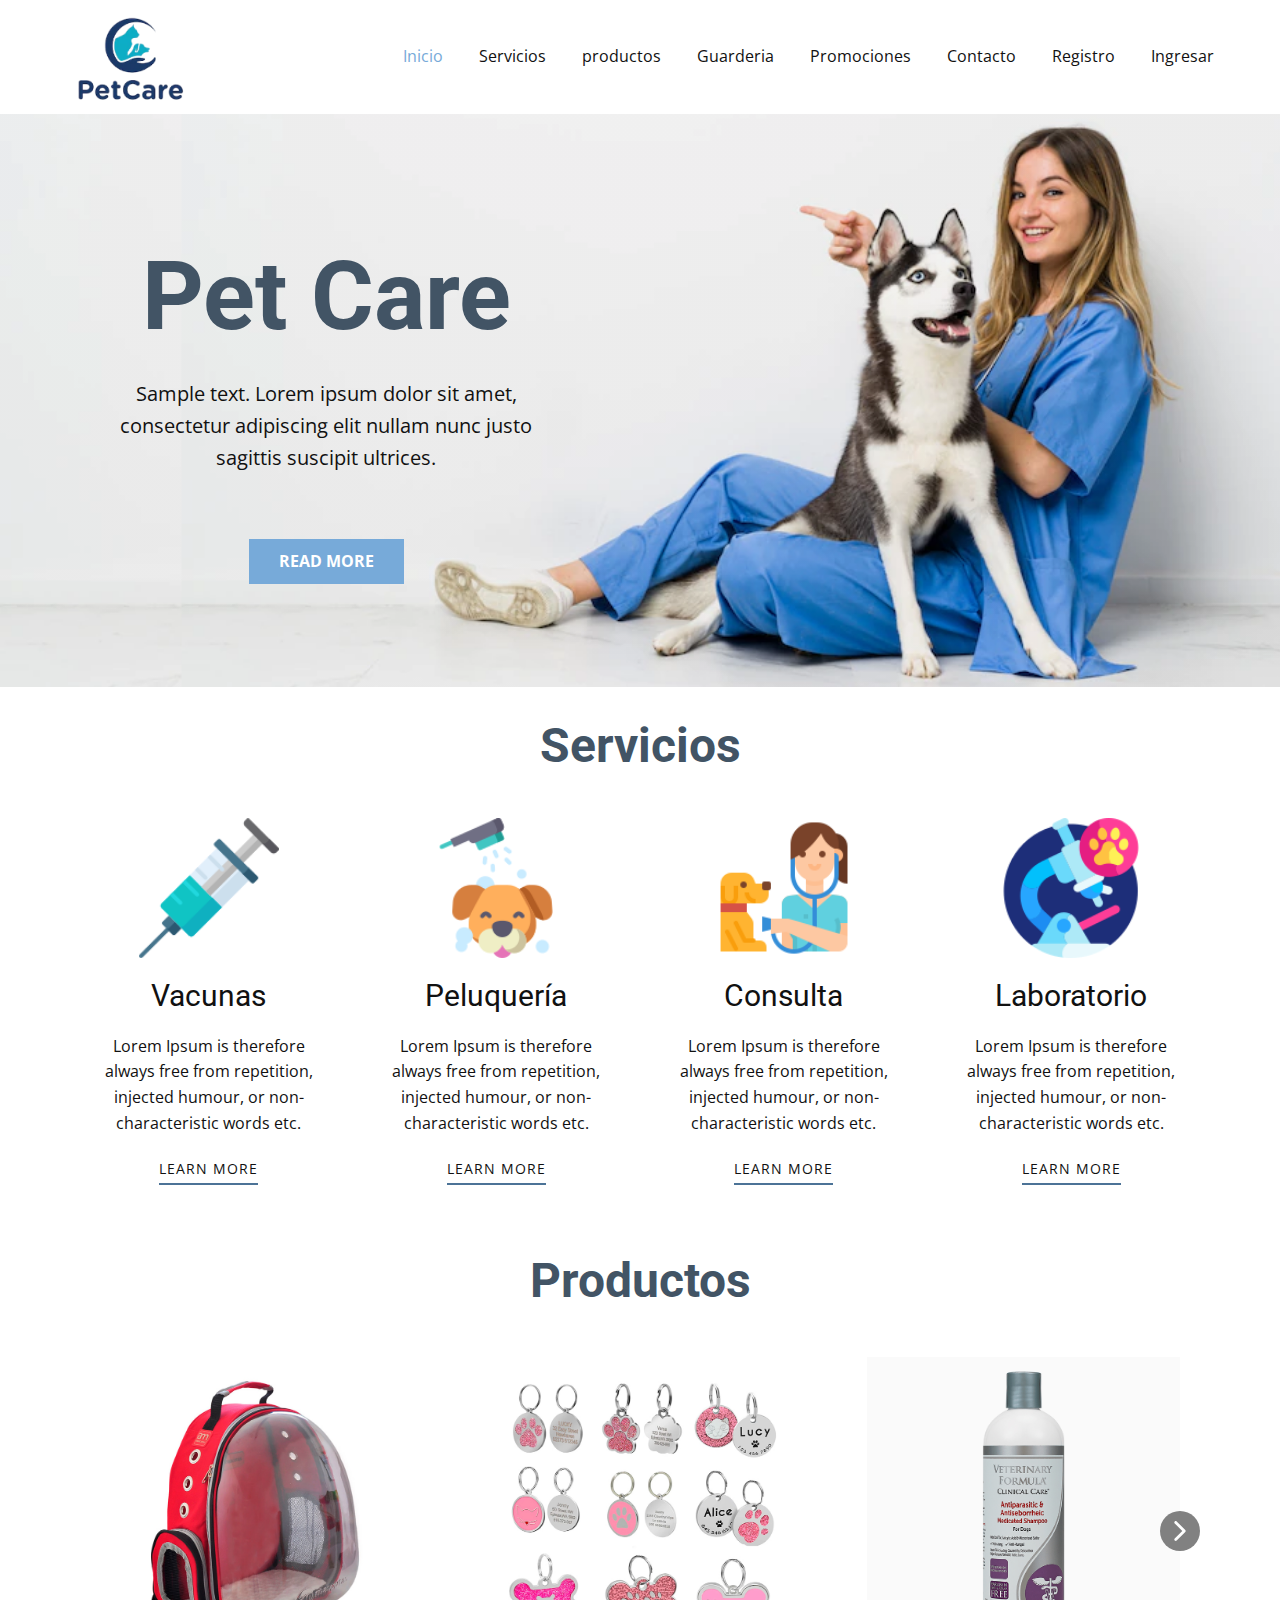
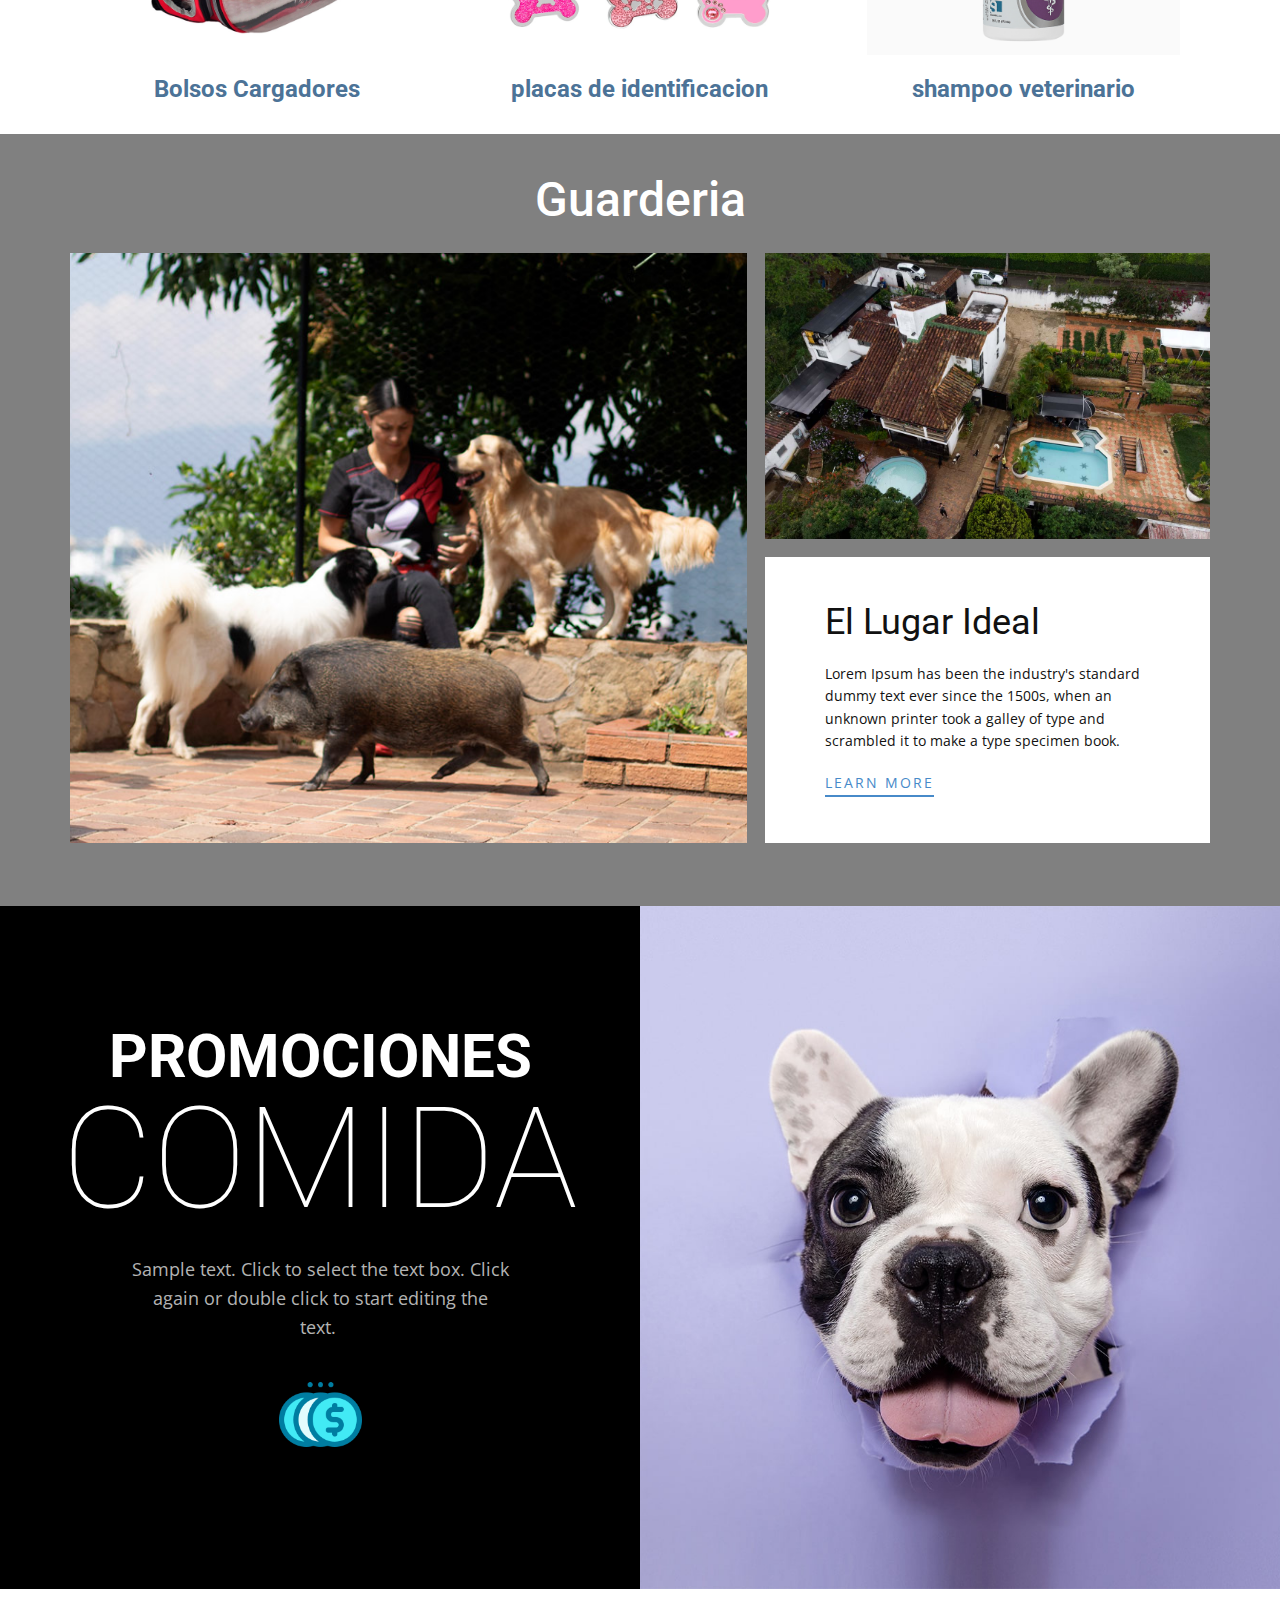
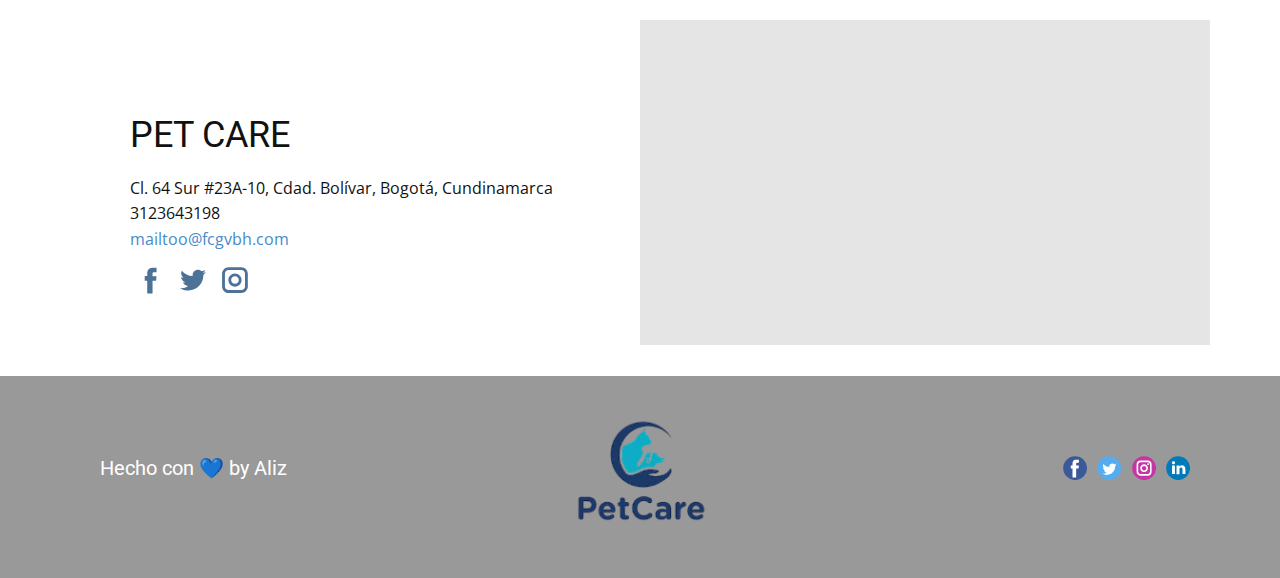
<file: index.html>
<!DOCTYPE html>
<html style="font-size: 16px;" lang="es"><head>
    <meta name="viewport" content="width=device-width, initial-scale=1.0">
    <meta charset="utf-8">
    <meta name="keywords" content="Care Pet Clinic, INTUITIVE">
    <meta name="description" content="">
    <title>Inicio</title>
    <link rel="stylesheet" href="nicepage.css" media="screen">
<link rel="stylesheet" href="Inicio.css" media="screen">
    <script class="u-script" type="text/javascript" src="jquery.js" defer=""></script>
    <script class="u-script" type="text/javascript" src="nicepage.js" defer=""></script>
    <meta name="generator" content="Nicepage 4.20.1, nicepage.com">
    <link id="u-theme-google-font" rel="stylesheet" href="https://fonts.googleapis.com/css?family=Roboto:100,100i,300,300i,400,400i,500,500i,700,700i,900,900i|Open+Sans:300,300i,400,400i,500,500i,600,600i,700,700i,800,800i">
    
    
    
    
    
    
    
    <script type="application/ld+json">{
		"@context": "http://schema.org",
		"@type": "Organization",
		"name": "",
		"logo": "images/image22-PhotoRoom.png",
		"sameAs": []
}</script>
    <meta name="theme-color" content="#478ac9">
    <meta property="og:title" content="Inicio">
    <meta property="og:type" content="website">
  </head>
  <body data-home-page="Inicio.html" data-home-page-title="Inicio" class="u-body u-xl-mode" data-lang="es"><header class="u-clearfix u-header u-sticky u-sticky-38c6 u-white u-header" id="sec-c203"><div class="u-clearfix u-sheet u-sheet-1">
        <nav class="u-menu u-menu-one-level u-offcanvas u-menu-1">
          <div class="menu-collapse" style="font-size: 1rem; letter-spacing: 0px;">
            <a class="u-button-style u-custom-left-right-menu-spacing u-custom-padding-bottom u-custom-text-active-color u-custom-text-hover-color u-custom-top-bottom-menu-spacing u-nav-link u-text-active-palette-1-base u-text-hover-palette-2-base" href="#">
              <svg class="u-svg-link" viewBox="0 0 24 24"><use xmlns:xlink="http://www.w3.org/1999/xlink" xlink:href="#menu-hamburger"></use></svg>
              <svg class="u-svg-content" version="1.1" id="menu-hamburger" viewBox="0 0 16 16" x="0px" y="0px" xmlns:xlink="http://www.w3.org/1999/xlink" xmlns="http://www.w3.org/2000/svg"><g><rect y="1" width="16" height="2"></rect><rect y="7" width="16" height="2"></rect><rect y="13" width="16" height="2"></rect>
</g></svg>
            </a>
          </div>
          <div class="u-custom-menu u-nav-container">
            <ul class="u-nav u-unstyled u-nav-1"><li class="u-nav-item"><a class="u-button-style u-nav-link u-text-active-palette-1-light-1 u-text-hover-palette-1-light-2" href="Inicio.html#sec-664f" style="padding: 10px 18px;">Inicio</a>
</li><li class="u-nav-item"><a class="u-button-style u-nav-link u-text-active-palette-1-light-1 u-text-hover-palette-1-light-2" href="Inicio.html#sec-c994" style="padding: 10px 18px;">Servicios</a>
</li><li class="u-nav-item"><a class="u-button-style u-nav-link u-text-active-palette-1-light-1 u-text-hover-palette-1-light-2" href="Inicio.html#sec-0ff2" style="padding: 10px 18px;">productos</a>
</li><li class="u-nav-item"><a class="u-button-style u-nav-link u-text-active-palette-1-light-1 u-text-hover-palette-1-light-2" href="Inicio.html#sec-9080" style="padding: 10px 18px;">Guarderia</a>
</li><li class="u-nav-item"><a class="u-button-style u-nav-link u-text-active-palette-1-light-1 u-text-hover-palette-1-light-2" href="Inicio.html#carousel_9598" style="padding: 10px 18px;">Promociones</a>
</li><li class="u-nav-item"><a class="u-button-style u-nav-link u-text-active-palette-1-light-1 u-text-hover-palette-1-light-2" href="Inicio.html#sec-49f4" style="padding: 10px 18px;">Contacto</a>
</li><li class="u-nav-item"><a class="u-button-style u-nav-link u-text-active-palette-1-light-1 u-text-hover-palette-1-light-2" href="Registro.html" style="padding: 10px 18px;">Registro</a>
</li><li class="u-nav-item"><a class="u-button-style u-nav-link u-text-active-palette-1-light-1 u-text-hover-palette-1-light-2" href="Ingresar.html" style="padding: 10px 18px;">Ingresar</a>
</li></ul>
          </div>
          <div class="u-custom-menu u-nav-container-collapse">
            <div class="u-black u-container-style u-inner-container-layout u-opacity u-opacity-95 u-sidenav u-sidenav-1" data-offcanvas-width="336.6667">
              <div class="u-inner-container-layout u-sidenav-overflow">
                <div class="u-menu-close"></div>
                <ul class="u-align-center u-nav u-popupmenu-items u-text-active-palette-4-dark-1 u-unstyled u-nav-2"><li class="u-nav-item"><a class="u-button-style u-nav-link" href="Inicio.html#sec-664f">Inicio</a>
</li><li class="u-nav-item"><a class="u-button-style u-nav-link" href="Inicio.html#sec-c994">Servicios</a>
</li><li class="u-nav-item"><a class="u-button-style u-nav-link" href="Inicio.html#sec-0ff2">productos</a>
</li><li class="u-nav-item"><a class="u-button-style u-nav-link" href="Inicio.html#sec-9080">Guarderia</a>
</li><li class="u-nav-item"><a class="u-button-style u-nav-link" href="Inicio.html#carousel_9598">Promociones</a>
</li><li class="u-nav-item"><a class="u-button-style u-nav-link" href="Inicio.html#sec-49f4">Contacto</a>
</li><li class="u-nav-item"><a class="u-button-style u-nav-link" href="Registro.html">Registro</a>
</li><li class="u-nav-item"><a class="u-button-style u-nav-link" href="Ingresar.html">Ingresar</a>
</li></ul>
              </div>
            </div>
            <div class="u-black u-menu-overlay u-opacity u-opacity-70"></div>
          </div>
        </nav>
        <a href="https://nicepage.com" class="u-image u-logo u-image-1" data-image-width="303" data-image-height="227">
          <img src="images/image22-PhotoRoom.png" class="u-logo-image u-logo-image-1">
        </a>
      </div></header>
    <section class="u-align-center u-clearfix u-image u-shading u-section-1" src="" id="sec-664f" data-image-width="955" data-image-height="1089">
      <div class="u-clearfix u-sheet u-sheet-1">
        <div class="text-navbar u-clearfix u-container-align-center-lg u-container-align-center-md u-container-align-center-xl u-group-elements u-group-elements-1">
          <h1 class="u-text u-text-default u-text-palette-1-dark-2 u-title u-text-1">Pet Care</h1>
          <p class="u-large-text u-text u-text-body-color u-text-variant u-text-2">Sample text. Lorem ipsum dolor sit amet, consectetur adipiscing elit nullam nunc justo sagittis suscipit ultrices.</p>
          <a href="#" class="u-align-center u-border-none u-btn u-button-style u-palette-1-light-1 u-btn-1">Read More</a>
        </div>
      </div>
    </section>
    <section class="u-align-center u-clearfix u-section-2" id="sec-c994">
      <div class="u-align-left u-clearfix u-sheet u-sheet-1">
        <h2 class="u-align-center u-subtitle u-text u-text-palette-1-dark-2 u-text-1"> Servicios</h2>
        <div class="u-expanded-width u-layout-grid u-list u-list-1">
          <div class="u-repeater u-repeater-1">
            <div class="u-container-style u-list-item u-repeater-item">
              <div class="u-container-layout u-similar-container u-valign-top-lg u-valign-top-md u-valign-top-sm u-valign-top-xl u-container-layout-1"><span class="u-file-icon u-icon u-icon-1"><img src="images/709080.png" alt=""></span>
                <h3 class="u-align-center u-text u-text-default-lg u-text-default-md u-text-default-sm u-text-default-xl u-text-2">Vacunas</h3>
                <p class="u-align-center u-text u-text-3"> Lorem Ipsum is therefore always free from repetition, injected humour, or non-characteristic words etc.</p>
                <a href="" class="u-active-none u-border-2 u-border-hover-palette-2-dark-1 u-border-no-left u-border-no-right u-border-no-top u-border-palette-1-dark-1 u-btn u-button-style u-hover-none u-none u-text-body-color u-btn-1">learn more</a>
              </div>
            </div>
            <div class="u-align-center u-container-style u-list-item u-repeater-item">
              <div class="u-container-layout u-similar-container u-valign-top-lg u-valign-top-md u-valign-top-sm u-valign-top-xl u-container-layout-2"><span class="u-file-icon u-icon u-icon-2"><img src="images/1650515.png" alt=""></span>
                <h3 class="u-align-center u-text u-text-default-lg u-text-default-md u-text-default-sm u-text-default-xl u-text-4">Peluquería</h3>
                <p class="u-align-center u-text u-text-5"> Lorem Ipsum is therefore always free from repetition, injected humour, or non-characteristic words etc.</p>
                <a href="" class="u-active-none u-border-2 u-border-hover-palette-2-dark-1 u-border-no-left u-border-no-right u-border-no-top u-border-palette-1-dark-1 u-btn u-button-style u-hover-none u-none u-text-body-color u-btn-2">learn more</a>
              </div>
            </div>
            <div class="u-container-style u-list-item u-repeater-item">
              <div class="u-container-layout u-similar-container u-valign-top-lg u-valign-top-md u-valign-top-sm u-valign-top-xl u-container-layout-3"><span class="u-file-icon u-icon u-icon-3"><img src="images/2809789.png" alt=""></span>
                <h3 class="u-align-center u-text u-text-default-lg u-text-default-md u-text-default-sm u-text-default-xl u-text-6">Consulta</h3>
                <p class="u-align-center u-text u-text-7"> Lorem Ipsum is therefore always free from repetition, injected humour, or non-characteristic words etc.</p>
                <a href="" class="u-active-none u-border-2 u-border-hover-palette-2-dark-1 u-border-no-left u-border-no-right u-border-no-top u-border-palette-1-dark-1 u-btn u-button-style u-hover-none u-none u-text-body-color u-btn-3">learn more</a>
              </div>
            </div>
            <div class="u-container-style u-list-item u-repeater-item">
              <div class="u-container-layout u-similar-container u-valign-top-lg u-valign-top-md u-valign-top-sm u-valign-top-xl u-container-layout-4"><span class="u-file-icon u-icon u-icon-4"><img src="images/8774174.png" alt=""></span>
                <h3 class="u-align-center u-text u-text-default-lg u-text-default-md u-text-default-sm u-text-default-xl u-text-8">Laboratorio</h3>
                <p class="u-align-center u-text u-text-9"> Lorem Ipsum is therefore always free from repetition, injected humour, or non-characteristic words etc.</p>
                <a href="" class="u-active-none u-border-2 u-border-hover-palette-2-dark-1 u-border-no-left u-border-no-right u-border-no-top u-border-palette-1-dark-1 u-btn u-button-style u-hover-none u-none u-text-body-color u-btn-4">learn more</a>
              </div>
            </div>
          </div>
        </div>
      </div>
    </section>
    <section class="u-align-center u-clearfix u-section-3" id="sec-0ff2">
      <div class="u-clearfix u-sheet u-sheet-1">
        <h2 class="u-align-center u-subtitle u-text u-text-palette-1-dark-2 u-text-1" data-animation-name="" data-animation-duration="0" data-animation-delay="0" data-animation-direction="">Productos</h2>
        <div class="u-expanded-width u-layout-horizontal u-list u-list-1">
          <div class="u-repeater u-repeater-1">
            <div class="u-align-left u-container-style u-list-item u-repeater-item">
              <div class="u-container-layout u-similar-container u-container-layout-1">
                <img class="u-expanded-width u-image u-image-default u-image-1" alt="" data-image-width="800" data-image-height="800" src="images/bolsos-cargadores-1-pet-shop.jpg">
                <h4 class="u-align-center u-text u-text-palette-1-dark-1 u-text-2">Bolsos Cargadores</h4>
              </div>
            </div>
            <div class="u-align-left u-container-style u-list-item u-repeater-item">
              <div class="u-container-layout u-similar-container u-container-layout-2">
                <img class="u-expanded-width u-image u-image-default u-image-2" alt="" data-image-width="800" data-image-height="800" src="images/placas-mascotas-3-pet-shop.jpg">
                <h4 class="u-align-center u-text u-text-palette-1-dark-1 u-text-3">placas de identificacion</h4>
              </div>
            </div>
            <div class="u-align-left u-container-style u-list-item u-repeater-item">
              <div class="u-container-layout u-similar-container u-container-layout-3">
                <img class="u-expanded-width u-image u-image-default u-image-3" alt="" data-image-width="800" data-image-height="800" src="images/veterinay-formula-1-pet-shop.jpg">
                <h4 class="u-align-center u-text u-text-palette-1-dark-1 u-text-4">shampoo veterinario</h4>
              </div>
            </div>
            <div class="u-align-left u-container-style u-list-item u-repeater-item">
              <div class="u-container-layout u-similar-container u-container-layout-4">
                <img class="u-expanded-width u-image u-image-default u-image-4" alt="" data-image-width="2836" data-image-height="1875" src="[data-uri]">
                <h4 class="u-align-center u-text u-text-palette-1-dark-1 u-text-5">Sample Headline</h4>
              </div>
            </div>
          </div>
          <a class="u-absolute-vcenter u-gallery-nav u-gallery-nav-prev u-grey-70 u-icon-circle u-opacity u-opacity-70 u-spacing-10 u-text-white u-gallery-nav-1" href="#" role="button">
            <span aria-hidden="true">
              <svg viewBox="0 0 451.847 451.847"><path d="M97.141,225.92c0-8.095,3.091-16.192,9.259-22.366L300.689,9.27c12.359-12.359,32.397-12.359,44.751,0
c12.354,12.354,12.354,32.388,0,44.748L173.525,225.92l171.903,171.909c12.354,12.354,12.354,32.391,0,44.744
c-12.354,12.365-32.386,12.365-44.745,0l-194.29-194.281C100.226,242.115,97.141,234.018,97.141,225.92z"></path></svg>
            </span>
            <span class="sr-only">
              <svg viewBox="0 0 451.847 451.847"><path d="M97.141,225.92c0-8.095,3.091-16.192,9.259-22.366L300.689,9.27c12.359-12.359,32.397-12.359,44.751,0
c12.354,12.354,12.354,32.388,0,44.748L173.525,225.92l171.903,171.909c12.354,12.354,12.354,32.391,0,44.744
c-12.354,12.365-32.386,12.365-44.745,0l-194.29-194.281C100.226,242.115,97.141,234.018,97.141,225.92z"></path></svg>
            </span>
          </a>
          <a class="u-absolute-vcenter u-gallery-nav u-gallery-nav-next u-grey-70 u-icon-circle u-opacity u-opacity-70 u-spacing-10 u-text-white u-gallery-nav-2" href="#" role="button">
            <span aria-hidden="true">
              <svg viewBox="0 0 451.846 451.847"><path d="M345.441,248.292L151.154,442.573c-12.359,12.365-32.397,12.365-44.75,0c-12.354-12.354-12.354-32.391,0-44.744
L278.318,225.92L106.409,54.017c-12.354-12.359-12.354-32.394,0-44.748c12.354-12.359,32.391-12.359,44.75,0l194.287,194.284
c6.177,6.18,9.262,14.271,9.262,22.366C354.708,234.018,351.617,242.115,345.441,248.292z"></path></svg>
            </span>
            <span class="sr-only">
              <svg viewBox="0 0 451.846 451.847"><path d="M345.441,248.292L151.154,442.573c-12.359,12.365-32.397,12.365-44.75,0c-12.354-12.354-12.354-32.391,0-44.744
L278.318,225.92L106.409,54.017c-12.354-12.359-12.354-32.394,0-44.748c12.354-12.359,32.391-12.359,44.75,0l194.287,194.284
c6.177,6.18,9.262,14.271,9.262,22.366C354.708,234.018,351.617,242.115,345.441,248.292z"></path></svg>
            </span>
          </a>
        </div>
      </div>
    </section>
    <section class="u-clearfix u-grey-50 u-section-4" id="sec-9080">
      <div class="u-clearfix u-sheet u-sheet-1">
        <h2 class="u-align-center u-subtitle u-text u-text-1"> Guarderia </h2>
        <div class="u-clearfix u-expanded-width u-gutter-18 u-layout-wrap u-layout-wrap-1">
          <div class="u-gutter-0 u-layout">
            <div class="u-layout-row">
              <div class="u-size-31-sm u-size-31-xs u-size-36-lg u-size-36-xl u-size-60-md">
                <div class="u-layout-row">
                  <div class="u-align-left u-container-style u-image u-layout-cell u-left-cell u-size-60 u-image-1" src="" data-image-width="800" data-image-height="620">
                    <div class="u-container-layout u-valign-middle u-container-layout-1" src=""></div>
                  </div>
                </div>
              </div>
              <div class="u-size-24-lg u-size-24-xl u-size-29-sm u-size-29-xs u-size-60-md">
                <div class="u-layout-col">
                  <div class="u-align-left u-container-style u-image u-layout-cell u-right-cell u-size-40 u-image-2" data-image-width="1200" data-image-height="860">
                    <div class="u-container-layout u-valign-middle u-container-layout-2" src=""></div>
                  </div>
                  <div class="u-align-left u-container-style u-layout-cell u-right-cell u-size-20 u-white u-layout-cell-3" src="">
                    <div class="u-container-layout u-valign-middle u-container-layout-3">
                      <h2 class="u-align-center-md u-align-center-sm u-align-center-xs u-text u-text-default u-text-2"> El Lugar Ideal</h2>
                      <p class="u-align-center-md u-align-center-sm u-align-center-xs u-small-text u-text u-text-variant u-text-3"> Lorem Ipsum has been the industry's standard dummy text ever since the 1500s, when an unknown printer took a galley of type and scrambled it to make a type specimen book.</p>
                      <a href="" class="u-align-center-md u-align-center-sm u-align-center-xs u-border-2 u-border-no-left u-border-no-right u-border-no-top u-border-palette-1-base u-btn u-btn-rectangle u-button-style u-none u-btn-1" extln_redirecting="true">learn more</a>
                    </div>
                  </div>
                </div>
              </div>
            </div>
          </div>
        </div>
      </div>
    </section>
    <section class="u-clearfix u-section-5" id="carousel_9598">
      <div class="u-clearfix u-expanded-width u-layout-wrap u-layout-wrap-1">
        <div class="u-layout">
          <div class="u-layout-row">
            <div class="u-align-center-lg u-align-center-sm u-align-center-xl u-align-center-xs u-black u-container-style u-layout-cell u-left-cell u-size-30 u-layout-cell-1">
              <div class="u-container-layout u-container-layout-1">
                <h2 class="u-align-center-md u-text u-text-1">PROMOCIONES</h2>
                <h1 class="u-align-center-md u-text u-text-2">COMIDA</h1>
                <p class="u-align-center-md u-text u-text-grey-30 u-text-3">Sample text. Click to select the text box. Click again or double click to start editing the text.&nbsp;<br>
                </p><span class="u-file-icon u-icon u-icon-1"><img src="images/3681381.png" alt=""></span>
              </div>
            </div>
            <div class="u-container-style u-image u-layout-cell u-right-cell u-size-30 u-image-1" data-image-width="1200" data-image-height="996">
              <div class="u-container-layout u-valign-bottom-md u-valign-top-sm u-valign-top-xs u-container-layout-2"></div>
            </div>
          </div>
        </div>
      </div>
    </section>
    <section class="u-clearfix u-section-6" id="sec-49f4">
      <div class="u-clearfix u-sheet u-valign-middle-md u-valign-middle-sm u-valign-middle-xs u-sheet-1">
        <div class="u-clearfix u-expanded-width u-layout-wrap u-layout-wrap-1">
          <div class="u-layout">
            <div class="u-layout-row">
              <div class="u-align-left u-container-style u-layout-cell u-left-cell u-size-30 u-layout-cell-1">
                <div class="u-container-layout u-container-layout-1">
                  <h2 class="u-text u-text-1">PET CARE</h2>
                  <p class="u-text u-text-2"> Cl. 64 Sur #23A-10, Cdad. Bolívar, Bogotá, Cundinamarca</p>
                  <p class="u-text u-text-3"> 3123643198</p>
                  <p class="u-text u-text-4">
                    <a href="mailto:contacts@esbnyc.com">mailtoo@fcgvbh.com</a>
                  </p>
                  <div class="u-social-icons u-spacing-10 u-social-icons-1">
                    <a class="u-social-url" title="facebook" target="_blank" href="https://facebook.com/name"><span class="u-icon u-social-facebook u-social-icon u-text-palette-1-dark-1 u-icon-1"><svg class="u-svg-link" preserveAspectRatio="xMidYMin slice" viewBox="0 0 112 112" style=""><use xmlns:xlink="http://www.w3.org/1999/xlink" xlink:href="#svg-cb86"></use></svg><svg class="u-svg-content" viewBox="0 0 112 112" x="0" y="0" id="svg-cb86"><path fill="currentColor" d="M75.5,28.8H65.4c-1.5,0-4,0.9-4,4.3v9.4h13.9l-1.5,15.8H61.4v45.1H42.8V58.3h-8.8V42.4h8.8V32.2
c0-7.4,3.4-18.8,18.8-18.8h13.8v15.4H75.5z"></path></svg></span>
                    </a>
                    <a class="u-social-url" title="twitter" target="_blank" href="https://twitter.com/name"><span class="u-icon u-social-icon u-social-twitter u-text-palette-1-dark-1 u-icon-2"><svg class="u-svg-link" preserveAspectRatio="xMidYMin slice" viewBox="0 0 112 112" style=""><use xmlns:xlink="http://www.w3.org/1999/xlink" xlink:href="#svg-9e92"></use></svg><svg class="u-svg-content" viewBox="0 0 112 112" x="0" y="0" id="svg-9e92"><path fill="currentColor" d="M92.2,38.2c0,0.8,0,1.6,0,2.3c0,24.3-18.6,52.4-52.6,52.4c-10.6,0.1-20.2-2.9-28.5-8.2
	c1.4,0.2,2.9,0.2,4.4,0.2c8.7,0,16.7-2.9,23-7.9c-8.1-0.2-14.9-5.5-17.3-12.8c1.1,0.2,2.4,0.2,3.4,0.2c1.6,0,3.3-0.2,4.8-0.7
	c-8.4-1.6-14.9-9.2-14.9-18c0-0.2,0-0.2,0-0.2c2.5,1.4,5.4,2.2,8.4,2.3c-5-3.3-8.3-8.9-8.3-15.4c0-3.4,1-6.5,2.5-9.2
	c9.1,11.1,22.7,18.5,38,19.2c-0.2-1.4-0.4-2.8-0.4-4.3c0.1-10,8.3-18.2,18.5-18.2c5.4,0,10.1,2.2,13.5,5.7c4.3-0.8,8.1-2.3,11.7-4.5
	c-1.4,4.3-4.3,7.9-8.1,10.1c3.7-0.4,7.3-1.4,10.6-2.9C98.9,32.3,95.7,35.5,92.2,38.2z"></path></svg></span>
                    </a>
                    <a class="u-social-url" title="instagram" target="_blank" href="https://instagram.com/name"><span class="u-icon u-social-icon u-social-instagram u-text-palette-1-dark-1 u-icon-3"><svg class="u-svg-link" preserveAspectRatio="xMidYMin slice" viewBox="0 0 112 112" style=""><use xmlns:xlink="http://www.w3.org/1999/xlink" xlink:href="#svg-95c3"></use></svg><svg class="u-svg-content" viewBox="0 0 112 112" x="0" y="0" id="svg-95c3"><path fill="currentColor" d="M55.9,32.9c-12.8,0-23.2,10.4-23.2,23.2s10.4,23.2,23.2,23.2s23.2-10.4,23.2-23.2S68.7,32.9,55.9,32.9z
	 M55.9,69.4c-7.4,0-13.3-6-13.3-13.3c-0.1-7.4,6-13.3,13.3-13.3s13.3,6,13.3,13.3C69.3,63.5,63.3,69.4,55.9,69.4z"></path><path fill="#FFFFFF" d="M79.7,26.8c-3,0-5.4,2.5-5.4,5.4s2.5,5.4,5.4,5.4c3,0,5.4-2.5,5.4-5.4S82.7,26.8,79.7,26.8z"></path><path fill="currentColor" d="M78.2,11H33.5C21,11,10.8,21.3,10.8,33.7v44.7c0,12.6,10.2,22.8,22.7,22.8h44.7c12.6,0,22.7-10.2,22.7-22.7
	V33.7C100.8,21.1,90.6,11,78.2,11z M91,78.4c0,7.1-5.8,12.8-12.8,12.8H33.5c-7.1,0-12.8-5.8-12.8-12.8V33.7
	c0-7.1,5.8-12.8,12.8-12.8h44.7c7.1,0,12.8,5.8,12.8,12.8V78.4z"></path></svg></span>
                    </a>
                  </div>
                </div>
              </div>
              <div class="u-container-style u-layout-cell u-right-cell u-size-30 u-layout-cell-2">
                <div class="u-container-layout u-container-layout-2">
                  <div class="u-expanded u-grey-10 u-map">
                    <div class="embed-responsive">
                      <iframe class="embed-responsive-item" src="https://www.google.com/maps/embed?pb=!1m18!1m12!1m3!1d3977.1449383582885!2d-74.15016598579943!3d4.567960696681262!2m3!1f0!2f0!3f0!3m2!1i1024!2i768!4f13.1!3m3!1m2!1s0x8e3f9f6aa50ef0e9%3A0x932a501dada24c02!2sVETERINARIA%20AD%20Y%20SPA%20CANINO!5e0!3m2!1ses!2sco!4v1667333343800!5m2!1ses!2sco" data-map="[base64]"></iframe>
                    </div>
                  </div>
                </div>
              </div>
            </div>
          </div>
        </div>
      </div>
    </section>
    
    
    <footer class="u-clearfix u-footer u-grey-40" id="sec-5a0c"><div class="u-clearfix u-sheet u-sheet-1">
        <div class="u-clearfix u-expanded-width u-gutter-0 u-layout-wrap u-layout-wrap-1">
          <div class="u-gutter-0 u-layout">
            <div class="u-layout-row">
              <div class="u-align-center-sm u-align-center-xs u-align-left-md u-align-left-xl u-container-style u-layout-cell u-left-cell u-size-20 u-size-30-md u-layout-cell-1">
                <div class="u-container-layout u-valign-middle u-container-layout-1"><!--position-->
                  <div data-position="" class="u-position u-position-1"><!--block-->
                    <div class="u-block">
                      <div class="u-block-container u-clearfix"><!--block_header-->
                        <h5 class="u-block-header u-text"><!--block_header_content--> Hecho con&nbsp;💙 by Aliz<!--/block_header_content--></h5><!--/block_header--><!--block_content-->
                        <div class="u-block-content u-text"><!--block_content_content--><!--/block_content_content--></div><!--/block_content-->
                      </div>
                    </div><!--/block-->
                  </div><!--/position-->
                </div>
              </div>
              <div class="u-align-center-sm u-align-right-md u-container-style u-layout-cell u-size-20 u-size-30-md u-layout-cell-2">
                <div class="u-container-layout u-valign-middle-lg u-valign-middle-xl u-valign-middle-xs u-container-layout-2">
                  <a href="https://nicepage.com" class="u-image u-logo u-image-1" data-image-width="303" data-image-height="227">
                    <img src="images/image22-PhotoRoom.png" class="u-logo-image u-logo-image-1">
                  </a>
                </div>
              </div>
              <div class="u-align-center-sm u-align-center-xs u-align-left-md u-align-right-lg u-align-right-xl u-container-style u-layout-cell u-right-cell u-size-20 u-size-30-md u-layout-cell-3">
                <div class="u-container-layout u-valign-middle u-container-layout-3">
                  <div class="u-social-icons u-spacing-10 u-social-icons-1">
                    <a class="u-social-url" title="facebook" target="_blank" href=""><span class="u-icon u-social-facebook u-social-icon u-icon-1"><svg class="u-svg-link" preserveAspectRatio="xMidYMin slice" viewBox="0 0 112 112" style=""><use xmlns:xlink="http://www.w3.org/1999/xlink" xlink:href="#svg-929e"></use></svg><svg class="u-svg-content" viewBox="0 0 112 112" x="0" y="0" id="svg-929e"><circle fill="currentColor" cx="56.1" cy="56.1" r="55"></circle><path fill="#FFFFFF" d="M73.5,31.6h-9.1c-1.4,0-3.6,0.8-3.6,3.9v8.5h12.6L72,58.3H60.8v40.8H43.9V58.3h-8V43.9h8v-9.2
            c0-6.7,3.1-17,17-17h12.5v13.9H73.5z"></path></svg></span>
                    </a>
                    <a class="u-social-url" title="twitter" target="_blank" href=""><span class="u-icon u-social-icon u-social-twitter u-icon-2"><svg class="u-svg-link" preserveAspectRatio="xMidYMin slice" viewBox="0 0 112 112" style=""><use xmlns:xlink="http://www.w3.org/1999/xlink" xlink:href="#svg-f965"></use></svg><svg class="u-svg-content" viewBox="0 0 112 112" x="0" y="0" id="svg-f965"><circle fill="currentColor" class="st0" cx="56.1" cy="56.1" r="55"></circle><path fill="#FFFFFF" d="M83.8,47.3c0,0.6,0,1.2,0,1.7c0,17.7-13.5,38.2-38.2,38.2C38,87.2,31,85,25,81.2c1,0.1,2.1,0.2,3.2,0.2
            c6.3,0,12.1-2.1,16.7-5.7c-5.9-0.1-10.8-4-12.5-9.3c0.8,0.2,1.7,0.2,2.5,0.2c1.2,0,2.4-0.2,3.5-0.5c-6.1-1.2-10.8-6.7-10.8-13.1
            c0-0.1,0-0.1,0-0.2c1.8,1,3.9,1.6,6.1,1.7c-3.6-2.4-6-6.5-6-11.2c0-2.5,0.7-4.8,1.8-6.7c6.6,8.1,16.5,13.5,27.6,14
            c-0.2-1-0.3-2-0.3-3.1c0-7.4,6-13.4,13.4-13.4c3.9,0,7.3,1.6,9.8,4.2c3.1-0.6,5.9-1.7,8.5-3.3c-1,3.1-3.1,5.8-5.9,7.4
            c2.7-0.3,5.3-1,7.7-2.1C88.7,43,86.4,45.4,83.8,47.3z"></path></svg></span>
                    </a>
                    <a class="u-social-url" title="instagram" target="_blank" href=""><span class="u-icon u-social-icon u-social-instagram u-icon-3"><svg class="u-svg-link" preserveAspectRatio="xMidYMin slice" viewBox="0 0 112 112" style=""><use xmlns:xlink="http://www.w3.org/1999/xlink" xlink:href="#svg-98a1"></use></svg><svg class="u-svg-content" viewBox="0 0 112 112" x="0" y="0" id="svg-98a1"><circle fill="currentColor" cx="56.1" cy="56.1" r="55"></circle><path fill="#FFFFFF" d="M55.9,38.2c-9.9,0-17.9,8-17.9,17.9C38,66,46,74,55.9,74c9.9,0,17.9-8,17.9-17.9C73.8,46.2,65.8,38.2,55.9,38.2
            z M55.9,66.4c-5.7,0-10.3-4.6-10.3-10.3c-0.1-5.7,4.6-10.3,10.3-10.3c5.7,0,10.3,4.6,10.3,10.3C66.2,61.8,61.6,66.4,55.9,66.4z"></path><path fill="#FFFFFF" d="M74.3,33.5c-2.3,0-4.2,1.9-4.2,4.2s1.9,4.2,4.2,4.2s4.2-1.9,4.2-4.2S76.6,33.5,74.3,33.5z"></path><path fill="#FFFFFF" d="M73.1,21.3H38.6c-9.7,0-17.5,7.9-17.5,17.5v34.5c0,9.7,7.9,17.6,17.5,17.6h34.5c9.7,0,17.5-7.9,17.5-17.5V38.8
            C90.6,29.1,82.7,21.3,73.1,21.3z M83,73.3c0,5.5-4.5,9.9-9.9,9.9H38.6c-5.5,0-9.9-4.5-9.9-9.9V38.8c0-5.5,4.5-9.9,9.9-9.9h34.5
            c5.5,0,9.9,4.5,9.9,9.9V73.3z"></path></svg></span>
                    </a>
                    <a class="u-social-url" title="linkedin" target="_blank" href=""><span class="u-icon u-social-icon u-social-linkedin u-icon-4"><svg class="u-svg-link" preserveAspectRatio="xMidYMin slice" viewBox="0 0 112 112" style=""><use xmlns:xlink="http://www.w3.org/1999/xlink" xlink:href="#svg-8325"></use></svg><svg class="u-svg-content" viewBox="0 0 112 112" x="0" y="0" id="svg-8325"><circle fill="currentColor" cx="56.1" cy="56.1" r="55"></circle><path fill="#FFFFFF" d="M41.3,83.7H27.9V43.4h13.4V83.7z M34.6,37.9L34.6,37.9c-4.6,0-7.5-3.1-7.5-7c0-4,3-7,7.6-7s7.4,3,7.5,7
            C42.2,34.8,39.2,37.9,34.6,37.9z M89.6,83.7H76.2V62.2c0-5.4-1.9-9.1-6.8-9.1c-3.7,0-5.9,2.5-6.9,4.9c-0.4,0.9-0.4,2.1-0.4,3.3v22.5
            H48.7c0,0,0.2-36.5,0-40.3h13.4v5.7c1.8-2.7,5-6.7,12.1-6.7c8.8,0,15.4,5.8,15.4,18.1V83.7z"></path></svg></span>
                    </a>
                  </div>
                </div>
              </div>
            </div>
          </div>
        </div>
      </div></footer>

  
</body></html>
</file>
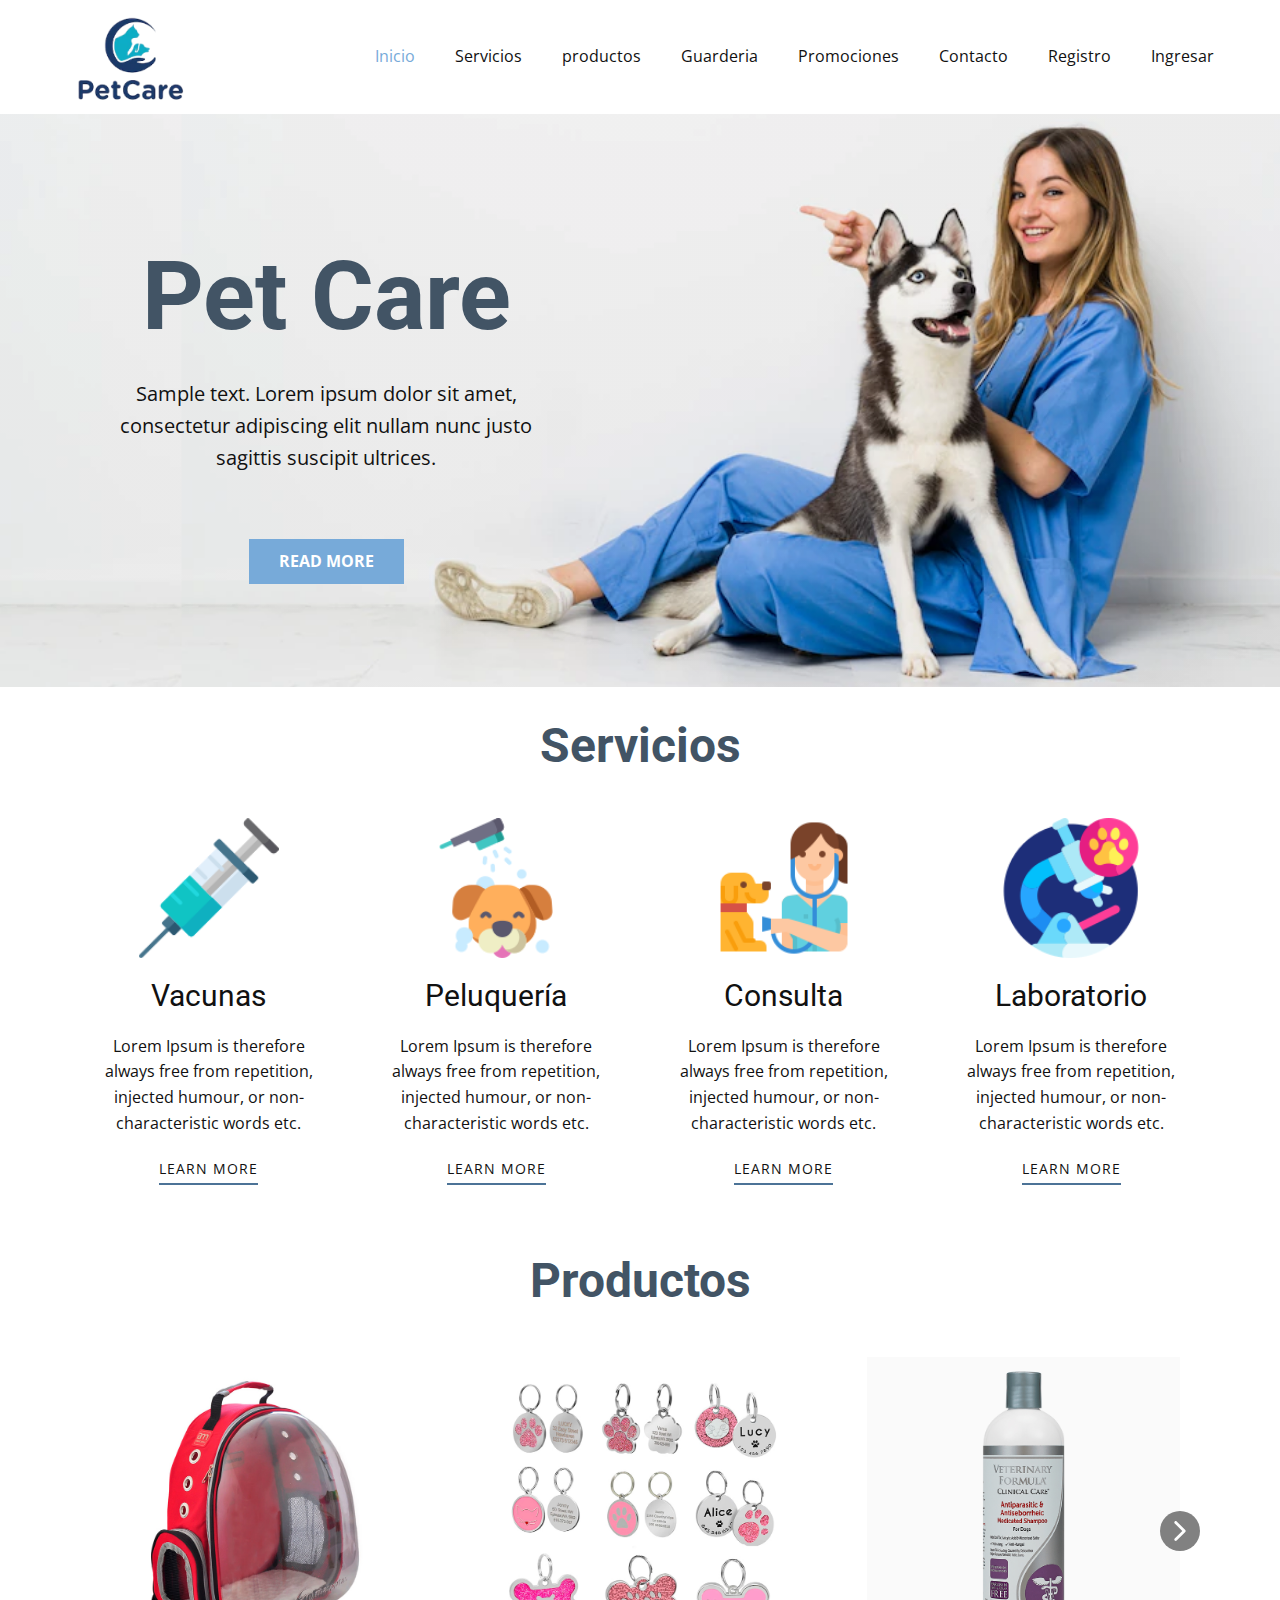
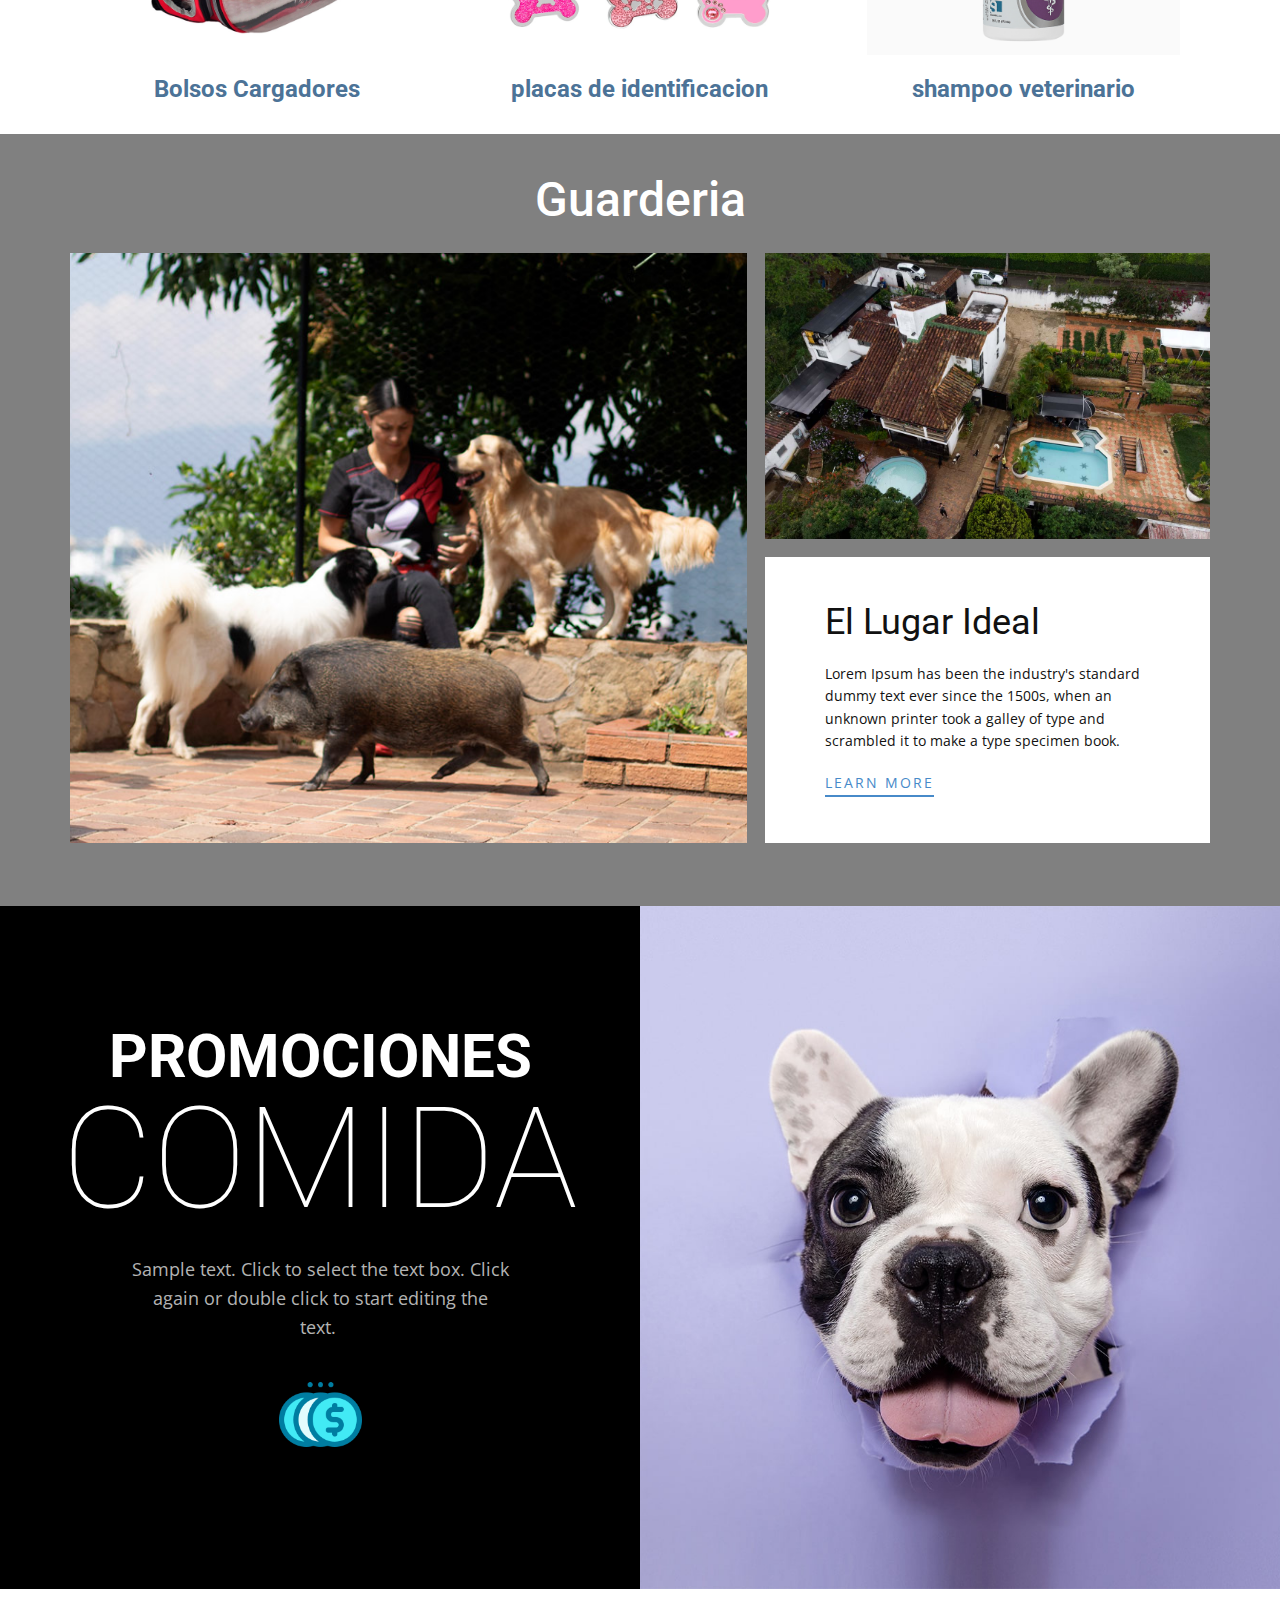
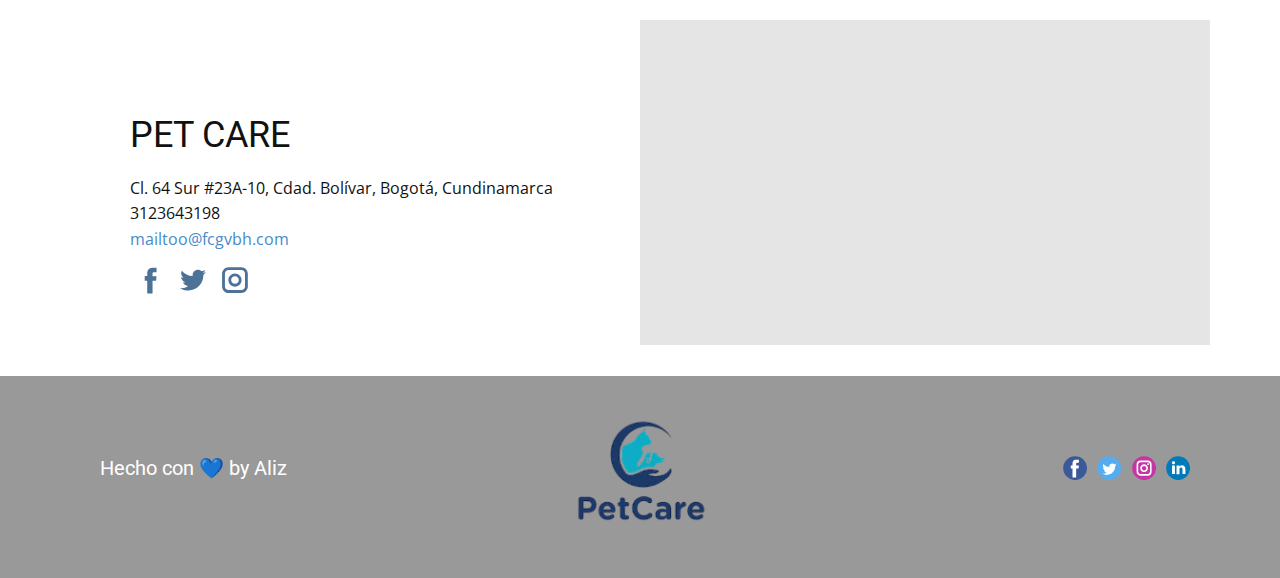
<file: Inicio.html>
<!DOCTYPE html>
<html style="font-size: 16px;" lang="es">

<head>
  <meta name="viewport" content="width=device-width, initial-scale=1.0">
  <meta charset="utf-8">
  <meta name="keywords" content="Care Pet Clinic, INTUITIVE">
  <meta name="description" content="">
  <title>Inicio</title>
  <link rel="stylesheet" href="nicepage.css" media="screen">
  <link rel="stylesheet" href="Inicio.css" media="screen">
  <script class="u-script" type="text/javascript" src="jquery.js" defer=""></script>
  <script class="u-script" type="text/javascript" src="nicepage.js" defer=""></script>
  <link id="u-theme-google-font" rel="stylesheet"
    href="https://fonts.googleapis.com/css?family=Roboto:100,100i,300,300i,400,400i,500,500i,700,700i,900,900i|Open+Sans:300,300i,400,400i,500,500i,600,600i,700,700i,800,800i">

  <script type="application/ld+json">{
		"@context": "http://schema.org",
		"@type": "Organization",
		"name": "",
		"logo": "images/image22-PhotoRoom.png",
		"sameAs": []
}</script>
  <meta name="theme-color" content="#478ac9">
  <meta property="og:title" content="Inicio">
  <meta property="og:type" content="website">
</head>

<body class="u-body u-xl-mode" data-lang="es">
  <header class="u-clearfix u-header u-sticky u-sticky-38c6 u-white u-header" id="sec-c203">
    <div class="u-clearfix u-sheet u-sheet-1">
      <nav class="u-menu u-menu-one-level u-offcanvas u-menu-1">
        <div class="menu-collapse" style="font-size: 1rem; letter-spacing: 0px;">
          <a class="u-button-style u-custom-left-right-menu-spacing u-custom-padding-bottom u-custom-text-active-color u-custom-text-hover-color u-custom-top-bottom-menu-spacing u-nav-link u-text-active-palette-1-base u-text-hover-palette-2-base"
            href="#">
            <svg class="u-svg-link" viewBox="0 0 24 24">
              <use xmlns:xlink="http://www.w3.org/1999/xlink" xlink:href="#menu-hamburger"></use>
            </svg>
            <svg class="u-svg-content" version="1.1" id="menu-hamburger" viewBox="0 0 16 16" x="0px" y="0px"
              xmlns:xlink="http://www.w3.org/1999/xlink" xmlns="http://www.w3.org/2000/svg">
              <g>
                <rect y="1" width="16" height="2"></rect>
                <rect y="7" width="16" height="2"></rect>
                <rect y="13" width="16" height="2"></rect>
              </g>
            </svg>
          </a>
        </div>
        <div class="u-custom-menu u-nav-container">
          <ul class="u-nav u-unstyled u-nav-1">
            <li class="u-nav-item"><a
                class="u-button-style u-nav-link u-text-active-palette-1-light-1 u-text-hover-palette-1-light-2"
                href="Inicio.html#sec-664f" style="padding: 10px 18px;">Inicio</a>
            </li>
            <li class="u-nav-item"><a
                class="u-button-style u-nav-link u-text-active-palette-1-light-1 u-text-hover-palette-1-light-2"
                href="Inicio.html#sec-c994" style="padding: 10px 18px;">Servicios</a>
            </li>
            <li class="u-nav-item"><a
                class="u-button-style u-nav-link u-text-active-palette-1-light-1 u-text-hover-palette-1-light-2"
                href="Inicio.html#sec-0ff2" style="padding: 10px 18px;">productos</a>
            </li>
            <li class="u-nav-item"><a
                class="u-button-style u-nav-link u-text-active-palette-1-light-1 u-text-hover-palette-1-light-2"
                href="Inicio.html#sec-9080" style="padding: 10px 18px;">Guarderia</a>
            </li>
            <li class="u-nav-item"><a
                class="u-button-style u-nav-link u-text-active-palette-1-light-1 u-text-hover-palette-1-light-2"
                href="Inicio.html#carousel_9598" style="padding: 10px 18px;">Promociones</a>
            </li>
            <li class="u-nav-item"><a
                class="u-button-style u-nav-link u-text-active-palette-1-light-1 u-text-hover-palette-1-light-2"
                href="Inicio.html#sec-49f4" style="padding: 10px 18px;">Contacto</a>
            </li>
            <li class="u-nav-item"><a
                class="u-button-style u-nav-link u-text-active-palette-1-light-1 u-text-hover-palette-1-light-2"
                href="Registro.html" style="padding: 10px 18px;">Registro</a>
            </li>
            <li class="u-nav-item"><a
                class="u-button-style u-nav-link u-text-active-palette-1-light-1 u-text-hover-palette-1-light-2"
                href="Ingresar.html" style="padding: 10px 18px;">Ingresar</a>
            </li>
          </ul>
        </div>
        <div class="u-custom-menu u-nav-container-collapse">
          <div class="u-black u-container-style u-inner-container-layout u-opacity u-opacity-95 u-sidenav u-sidenav-1"
            data-offcanvas-width="336.6667">
            <div class="u-inner-container-layout u-sidenav-overflow">
              <div class="u-menu-close"></div>
              <ul class="u-align-center u-nav u-popupmenu-items u-text-active-palette-4-dark-1 u-unstyled u-nav-2">
                <li class="u-nav-item"><a class="u-button-style u-nav-link" href="Inicio.html#sec-664f">Inicio</a>
                </li>
                <li class="u-nav-item"><a class="u-button-style u-nav-link" href="Inicio.html#sec-c994">Servicios</a>
                </li>
                <li class="u-nav-item"><a class="u-button-style u-nav-link" href="Inicio.html#sec-0ff2">productos</a>
                </li>
                <li class="u-nav-item"><a class="u-button-style u-nav-link" href="Inicio.html#sec-9080">Guarderia</a>
                </li>
                <li class="u-nav-item"><a class="u-button-style u-nav-link"
                    href="Inicio.html#carousel_9598">Promociones</a>
                </li>
                <li class="u-nav-item"><a class="u-button-style u-nav-link" href="Inicio.html#sec-49f4">Contacto</a>
                </li>
                <li class="u-nav-item"><a class="u-button-style u-nav-link" href="Registro.html">Registro</a>
                </li>
                <li class="u-nav-item"><a class="u-button-style u-nav-link" href="Ingresar.html">Ingresar</a>
                </li>
              </ul>
            </div>
          </div>
          <div class="u-black u-menu-overlay u-opacity u-opacity-70"></div>
        </div>
      </nav>
      <a href="https://nicepage.com" class="u-image u-logo u-image-1" data-image-width="303" data-image-height="227">
        <img src="images/image22-PhotoRoom.png" class="u-logo-image u-logo-image-1">
      </a>
    </div>
  </header>
  <section class="u-align-center u-clearfix u-image u-shading u-section-1" src="" id="sec-664f" data-image-width="955"
    data-image-height="1089">
    <div class="u-clearfix u-sheet u-sheet-1">
      <div
        class="text-navbar u-clearfix u-container-align-center-lg u-container-align-center-md u-container-align-center-xl u-group-elements u-group-elements-1">
        <h1 class="u-text u-text-default u-text-palette-1-dark-2 u-title u-text-1">Pet Care</h1>
        <p class="u-large-text u-text u-text-body-color u-text-variant u-text-2">Sample text. Lorem ipsum dolor sit
          amet, consectetur adipiscing elit nullam nunc justo sagittis suscipit ultrices.</p>
        <a href="#" class="u-align-center u-border-none u-btn u-button-style u-palette-1-light-1 u-btn-1">Read More</a>
      </div>
    </div>
  </section>
  <section class="u-align-center u-clearfix u-section-2" id="sec-c994">
    <div class="u-align-left u-clearfix u-sheet u-sheet-1">
      <h2 class="u-align-center u-subtitle u-text u-text-palette-1-dark-2 u-text-1"> Servicios</h2>
      <div class="u-expanded-width u-layout-grid u-list u-list-1">
        <div class="u-repeater u-repeater-1">
          <div class="u-container-style u-list-item u-repeater-item">
            <div
              class="u-container-layout u-similar-container u-valign-top-lg u-valign-top-md u-valign-top-sm u-valign-top-xl u-container-layout-1">
              <span class="u-file-icon u-icon u-icon-1"><img src="images/709080.png" alt=""></span>
              <h3
                class="u-align-center u-text u-text-default-lg u-text-default-md u-text-default-sm u-text-default-xl u-text-2">
                Vacunas</h3>
              <p class="u-align-center u-text u-text-3"> Lorem Ipsum is therefore always free from repetition, injected
                humour, or non-characteristic words etc.</p>
              <a href=""
                class="u-active-none u-border-2 u-border-hover-palette-2-dark-1 u-border-no-left u-border-no-right u-border-no-top u-border-palette-1-dark-1 u-btn u-button-style u-hover-none u-none u-text-body-color u-btn-1">learn
                more</a>
            </div>
          </div>
          <div class="u-align-center u-container-style u-list-item u-repeater-item">
            <div
              class="u-container-layout u-similar-container u-valign-top-lg u-valign-top-md u-valign-top-sm u-valign-top-xl u-container-layout-2">
              <span class="u-file-icon u-icon u-icon-2"><img src="images/1650515.png" alt=""></span>
              <h3
                class="u-align-center u-text u-text-default-lg u-text-default-md u-text-default-sm u-text-default-xl u-text-4">
                Peluquería</h3>
              <p class="u-align-center u-text u-text-5"> Lorem Ipsum is therefore always free from repetition, injected
                humour, or non-characteristic words etc.</p>
              <a href=""
                class="u-active-none u-border-2 u-border-hover-palette-2-dark-1 u-border-no-left u-border-no-right u-border-no-top u-border-palette-1-dark-1 u-btn u-button-style u-hover-none u-none u-text-body-color u-btn-2">learn
                more</a>
            </div>
          </div>
          <div class="u-container-style u-list-item u-repeater-item">
            <div
              class="u-container-layout u-similar-container u-valign-top-lg u-valign-top-md u-valign-top-sm u-valign-top-xl u-container-layout-3">
              <span class="u-file-icon u-icon u-icon-3"><img src="images/2809789.png" alt=""></span>
              <h3
                class="u-align-center u-text u-text-default-lg u-text-default-md u-text-default-sm u-text-default-xl u-text-6">
                Consulta</h3>
              <p class="u-align-center u-text u-text-7"> Lorem Ipsum is therefore always free from repetition, injected
                humour, or non-characteristic words etc.</p>
              <a href=""
                class="u-active-none u-border-2 u-border-hover-palette-2-dark-1 u-border-no-left u-border-no-right u-border-no-top u-border-palette-1-dark-1 u-btn u-button-style u-hover-none u-none u-text-body-color u-btn-3">learn
                more</a>
            </div>
          </div>
          <div class="u-container-style u-list-item u-repeater-item">
            <div
              class="u-container-layout u-similar-container u-valign-top-lg u-valign-top-md u-valign-top-sm u-valign-top-xl u-container-layout-4">
              <span class="u-file-icon u-icon u-icon-4"><img src="images/8774174.png" alt=""></span>
              <h3
                class="u-align-center u-text u-text-default-lg u-text-default-md u-text-default-sm u-text-default-xl u-text-8">
                Laboratorio</h3>
              <p class="u-align-center u-text u-text-9"> Lorem Ipsum is therefore always free from repetition, injected
                humour, or non-characteristic words etc.</p>
              <a href=""
                class="u-active-none u-border-2 u-border-hover-palette-2-dark-1 u-border-no-left u-border-no-right u-border-no-top u-border-palette-1-dark-1 u-btn u-button-style u-hover-none u-none u-text-body-color u-btn-4">learn
                more</a>
            </div>
          </div>
        </div>
      </div>
    </div>
  </section>
  <section class="u-align-center u-clearfix u-section-3" id="sec-0ff2">
    <div class="u-clearfix u-sheet u-sheet-1">
      <h2 class="u-align-center u-subtitle u-text u-text-palette-1-dark-2 u-text-1" data-animation-name=""
        data-animation-duration="0" data-animation-delay="0" data-animation-direction="">Productos</h2>
      <div class="u-expanded-width u-layout-horizontal u-list u-list-1">
        <div class="u-repeater u-repeater-1">
          <div class="u-align-left u-container-style u-list-item u-repeater-item">
            <div class="u-container-layout u-similar-container u-container-layout-1">
              <img class="u-expanded-width u-image u-image-default u-image-1" alt="" data-image-width="800"
                data-image-height="800" src="images/bolsos-cargadores-1-pet-shop.jpg">
              <h4 class="u-align-center u-text u-text-palette-1-dark-1 u-text-2">Bolsos Cargadores</h4>
            </div>
          </div>
          <div class="u-align-left u-container-style u-list-item u-repeater-item">
            <div class="u-container-layout u-similar-container u-container-layout-2">
              <img class="u-expanded-width u-image u-image-default u-image-2" alt="" data-image-width="800"
                data-image-height="800" src="images/placas-mascotas-3-pet-shop.jpg">
              <h4 class="u-align-center u-text u-text-palette-1-dark-1 u-text-3">placas de identificacion</h4>
            </div>
          </div>
          <div class="u-align-left u-container-style u-list-item u-repeater-item">
            <div class="u-container-layout u-similar-container u-container-layout-3">
              <img class="u-expanded-width u-image u-image-default u-image-3" alt="" data-image-width="800"
                data-image-height="800" src="images/veterinay-formula-1-pet-shop.jpg">
              <h4 class="u-align-center u-text u-text-palette-1-dark-1 u-text-4">shampoo veterinario</h4>
            </div>
          </div>
          <div class="u-align-left u-container-style u-list-item u-repeater-item">
            <div class="u-container-layout u-similar-container u-container-layout-4">
              <img class="u-expanded-width u-image u-image-default u-image-4" alt="" data-image-width="2836"
                data-image-height="1875"
                src="images/nexgard-1-pet-shop-300x300.jpg">
              <h4 class="u-align-center u-text u-text-palette-1-dark-1 u-text-5">Nexgard</h4>
            </div>
          </div>
        </div>
        <a class="u-absolute-vcenter u-gallery-nav u-gallery-nav-prev u-grey-70 u-icon-circle u-opacity u-opacity-70 u-spacing-10 u-text-white u-gallery-nav-1"
          href="#" role="button">
          <span aria-hidden="true">
            <svg viewBox="0 0 451.847 451.847">
              <path d="M97.141,225.92c0-8.095,3.091-16.192,9.259-22.366L300.689,9.27c12.359-12.359,32.397-12.359,44.751,0
c12.354,12.354,12.354,32.388,0,44.748L173.525,225.92l171.903,171.909c12.354,12.354,12.354,32.391,0,44.744
c-12.354,12.365-32.386,12.365-44.745,0l-194.29-194.281C100.226,242.115,97.141,234.018,97.141,225.92z"></path>
            </svg>
          </span>
          <span class="sr-only">
            <svg viewBox="0 0 451.847 451.847">
              <path d="M97.141,225.92c0-8.095,3.091-16.192,9.259-22.366L300.689,9.27c12.359-12.359,32.397-12.359,44.751,0
c12.354,12.354,12.354,32.388,0,44.748L173.525,225.92l171.903,171.909c12.354,12.354,12.354,32.391,0,44.744
c-12.354,12.365-32.386,12.365-44.745,0l-194.29-194.281C100.226,242.115,97.141,234.018,97.141,225.92z"></path>
            </svg>
          </span>
        </a>
        <a class="u-absolute-vcenter u-gallery-nav u-gallery-nav-next u-grey-70 u-icon-circle u-opacity u-opacity-70 u-spacing-10 u-text-white u-gallery-nav-2"
          href="#" role="button">
          <span aria-hidden="true">
            <svg viewBox="0 0 451.846 451.847">
              <path d="M345.441,248.292L151.154,442.573c-12.359,12.365-32.397,12.365-44.75,0c-12.354-12.354-12.354-32.391,0-44.744
L278.318,225.92L106.409,54.017c-12.354-12.359-12.354-32.394,0-44.748c12.354-12.359,32.391-12.359,44.75,0l194.287,194.284
c6.177,6.18,9.262,14.271,9.262,22.366C354.708,234.018,351.617,242.115,345.441,248.292z"></path>
            </svg>
          </span>
          <span class="sr-only">
            <svg viewBox="0 0 451.846 451.847">
              <path d="M345.441,248.292L151.154,442.573c-12.359,12.365-32.397,12.365-44.75,0c-12.354-12.354-12.354-32.391,0-44.744
L278.318,225.92L106.409,54.017c-12.354-12.359-12.354-32.394,0-44.748c12.354-12.359,32.391-12.359,44.75,0l194.287,194.284
c6.177,6.18,9.262,14.271,9.262,22.366C354.708,234.018,351.617,242.115,345.441,248.292z"></path>
            </svg>
          </span>
        </a>
      </div>
    </div>
  </section>
  <section class="u-clearfix u-grey-50 u-section-4" id="sec-9080">
    <div class="u-clearfix u-sheet u-sheet-1">
      <h2 class="u-align-center u-subtitle u-text u-text-1"> Guarderia </h2>
      <div class="u-clearfix u-expanded-width u-gutter-18 u-layout-wrap u-layout-wrap-1">
        <div class="u-gutter-0 u-layout">
          <div class="u-layout-row">
            <div class="u-size-31-sm u-size-31-xs u-size-36-lg u-size-36-xl u-size-60-md">
              <div class="u-layout-row">
                <div class="u-align-left u-container-style u-image u-layout-cell u-left-cell u-size-60 u-image-1" src=""
                  data-image-width="800" data-image-height="620">
                  <div class="u-container-layout u-valign-middle u-container-layout-1" src=""></div>
                </div>
              </div>
            </div>
            <div class="u-size-24-lg u-size-24-xl u-size-29-sm u-size-29-xs u-size-60-md">
              <div class="u-layout-col">
                <div class="u-align-left u-container-style u-image u-layout-cell u-right-cell u-size-40 u-image-2"
                  data-image-width="1200" data-image-height="860">
                  <div class="u-container-layout u-valign-middle u-container-layout-2" src=""></div>
                </div>
                <div class="u-align-left u-container-style u-layout-cell u-right-cell u-size-20 u-white u-layout-cell-3"
                  src="">
                  <div class="u-container-layout u-valign-middle u-container-layout-3">
                    <h2 class="u-align-center-md u-align-center-sm u-align-center-xs u-text u-text-default u-text-2"> El
                      Lugar Ideal</h2>
                    <p
                      class="u-align-center-md u-align-center-sm u-align-center-xs u-small-text u-text u-text-variant u-text-3">
                      Lorem Ipsum has been the industry's standard dummy text ever since the 1500s, when an unknown
                      printer took a galley of type and scrambled it to make a type specimen book.</p>
                    <a href=""
                      class="u-align-center-md u-align-center-sm u-align-center-xs u-border-2 u-border-no-left u-border-no-right u-border-no-top u-border-palette-1-base u-btn u-btn-rectangle u-button-style u-none u-btn-1"
                      extln_redirecting="true">learn more</a>
                  </div>
                </div>
              </div>
            </div>
          </div>
        </div>
      </div>
    </div>
  </section>
  <section class="u-clearfix u-section-5" id="carousel_9598">
    <div class="u-clearfix u-expanded-width u-layout-wrap u-layout-wrap-1">
      <div class="u-layout">
        <div class="u-layout-row">
          <div
            class="u-align-center-lg u-align-center-sm u-align-center-xl u-align-center-xs u-black u-container-style u-layout-cell u-left-cell u-size-30 u-layout-cell-1">
            <div class="u-container-layout u-container-layout-1">
              <h2 class="u-align-center-md u-text u-text-1">PROMOCIONES</h2>
              <h1 class="u-align-center-md u-text u-text-2">COMIDA</h1>
              <p class="u-align-center-md u-text u-text-grey-30 u-text-3">Sample text. Click to select the text box.
                Click again or double click to start editing the text.&nbsp;<br>
              </p><span class="u-file-icon u-icon u-icon-1"><img src="images/3681381.png" alt=""></span>
            </div>
          </div>
          <div class="u-container-style u-image u-layout-cell u-right-cell u-size-30 u-image-1" data-image-width="1200"
            data-image-height="996">
            <div class="u-container-layout u-valign-bottom-md u-valign-top-sm u-valign-top-xs u-container-layout-2">
            </div>
          </div>
        </div>
      </div>
    </div>
  </section>
  <section class="u-clearfix u-section-6" id="sec-49f4">
    <div class="u-clearfix u-sheet u-valign-middle-md u-valign-middle-sm u-valign-middle-xs u-sheet-1">
      <div class="u-clearfix u-expanded-width u-layout-wrap u-layout-wrap-1">
        <div class="u-layout">
          <div class="u-layout-row">
            <div class="u-align-left u-container-style u-layout-cell u-left-cell u-size-30 u-layout-cell-1">
              <div class="u-container-layout u-container-layout-1">
                <h2 class="u-text u-text-1">PET CARE</h2>
                <p class="u-text u-text-2"> Cl. 64 Sur #23A-10, Cdad. Bolívar, Bogotá, Cundinamarca</p>
                <p class="u-text u-text-3"> 3123643198</p>
                <p class="u-text u-text-4">
                  <a href="mailto:contacts@esbnyc.com">mailtoo@fcgvbh.com</a>
                </p>
                <div class="u-social-icons u-spacing-10 u-social-icons-1">
                  <a class="u-social-url" title="facebook" target="_blank" href="https://facebook.com/name"><span
                      class="u-icon u-social-facebook u-social-icon u-text-palette-1-dark-1 u-icon-1"><svg
                        class="u-svg-link" preserveAspectRatio="xMidYMin slice" viewBox="0 0 112 112" style="">
                        <use xmlns:xlink="http://www.w3.org/1999/xlink" xlink:href="#svg-cb86"></use>
                      </svg><svg class="u-svg-content" viewBox="0 0 112 112" x="0" y="0" id="svg-cb86">
                        <path fill="currentColor" d="M75.5,28.8H65.4c-1.5,0-4,0.9-4,4.3v9.4h13.9l-1.5,15.8H61.4v45.1H42.8V58.3h-8.8V42.4h8.8V32.2
c0-7.4,3.4-18.8,18.8-18.8h13.8v15.4H75.5z"></path>
                      </svg></span>
                  </a>
                  <a class="u-social-url" title="twitter" target="_blank" href="https://twitter.com/name"><span
                      class="u-icon u-social-icon u-social-twitter u-text-palette-1-dark-1 u-icon-2"><svg
                        class="u-svg-link" preserveAspectRatio="xMidYMin slice" viewBox="0 0 112 112" style="">
                        <use xmlns:xlink="http://www.w3.org/1999/xlink" xlink:href="#svg-9e92"></use>
                      </svg><svg class="u-svg-content" viewBox="0 0 112 112" x="0" y="0" id="svg-9e92">
                        <path fill="currentColor" d="M92.2,38.2c0,0.8,0,1.6,0,2.3c0,24.3-18.6,52.4-52.6,52.4c-10.6,0.1-20.2-2.9-28.5-8.2
	c1.4,0.2,2.9,0.2,4.4,0.2c8.7,0,16.7-2.9,23-7.9c-8.1-0.2-14.9-5.5-17.3-12.8c1.1,0.2,2.4,0.2,3.4,0.2c1.6,0,3.3-0.2,4.8-0.7
	c-8.4-1.6-14.9-9.2-14.9-18c0-0.2,0-0.2,0-0.2c2.5,1.4,5.4,2.2,8.4,2.3c-5-3.3-8.3-8.9-8.3-15.4c0-3.4,1-6.5,2.5-9.2
	c9.1,11.1,22.7,18.5,38,19.2c-0.2-1.4-0.4-2.8-0.4-4.3c0.1-10,8.3-18.2,18.5-18.2c5.4,0,10.1,2.2,13.5,5.7c4.3-0.8,8.1-2.3,11.7-4.5
	c-1.4,4.3-4.3,7.9-8.1,10.1c3.7-0.4,7.3-1.4,10.6-2.9C98.9,32.3,95.7,35.5,92.2,38.2z"></path>
                      </svg></span>
                  </a>
                  <a class="u-social-url" title="instagram" target="_blank" href="https://instagram.com/name"><span
                      class="u-icon u-social-icon u-social-instagram u-text-palette-1-dark-1 u-icon-3"><svg
                        class="u-svg-link" preserveAspectRatio="xMidYMin slice" viewBox="0 0 112 112" style="">
                        <use xmlns:xlink="http://www.w3.org/1999/xlink" xlink:href="#svg-95c3"></use>
                      </svg><svg class="u-svg-content" viewBox="0 0 112 112" x="0" y="0" id="svg-95c3">
                        <path fill="currentColor" d="M55.9,32.9c-12.8,0-23.2,10.4-23.2,23.2s10.4,23.2,23.2,23.2s23.2-10.4,23.2-23.2S68.7,32.9,55.9,32.9z
	 M55.9,69.4c-7.4,0-13.3-6-13.3-13.3c-0.1-7.4,6-13.3,13.3-13.3s13.3,6,13.3,13.3C69.3,63.5,63.3,69.4,55.9,69.4z"></path>
                        <path fill="#FFFFFF"
                          d="M79.7,26.8c-3,0-5.4,2.5-5.4,5.4s2.5,5.4,5.4,5.4c3,0,5.4-2.5,5.4-5.4S82.7,26.8,79.7,26.8z">
                        </path>
                        <path fill="currentColor" d="M78.2,11H33.5C21,11,10.8,21.3,10.8,33.7v44.7c0,12.6,10.2,22.8,22.7,22.8h44.7c12.6,0,22.7-10.2,22.7-22.7
	V33.7C100.8,21.1,90.6,11,78.2,11z M91,78.4c0,7.1-5.8,12.8-12.8,12.8H33.5c-7.1,0-12.8-5.8-12.8-12.8V33.7
	c0-7.1,5.8-12.8,12.8-12.8h44.7c7.1,0,12.8,5.8,12.8,12.8V78.4z"></path>
                      </svg></span>
                  </a>
                </div>
              </div>
            </div>
            <div class="u-container-style u-layout-cell u-right-cell u-size-30 u-layout-cell-2">
              <div class="u-container-layout u-container-layout-2">
                <div class="u-expanded u-grey-10 u-map">
                  <div class="embed-responsive">
                    <iframe class="embed-responsive-item"
                      src="https://www.google.com/maps/embed?pb=!1m18!1m12!1m3!1d3977.1449383582885!2d-74.15016598579943!3d4.567960696681262!2m3!1f0!2f0!3f0!3m2!1i1024!2i768!4f13.1!3m3!1m2!1s0x8e3f9f6aa50ef0e9%3A0x932a501dada24c02!2sVETERINARIA%20AD%20Y%20SPA%20CANINO!5e0!3m2!1ses!2sco!4v1667333343800!5m2!1ses!2sco"
                      data-map="[base64]"></iframe>
                  </div>
                </div>
              </div>
            </div>
          </div>
        </div>
      </div>
    </div>
  </section>


  <footer class="u-clearfix u-footer u-grey-40" id="sec-5a0c">
    <div class="u-clearfix u-sheet u-sheet-1">
      <div class="u-clearfix u-expanded-width u-gutter-0 u-layout-wrap u-layout-wrap-1">
        <div class="u-gutter-0 u-layout">
          <div class="u-layout-row">
            <div
              class="u-align-center-sm u-align-center-xs u-align-left-md u-align-left-xl u-container-style u-layout-cell u-left-cell u-size-20 u-size-30-md u-layout-cell-1">
              <div class="u-container-layout u-valign-middle u-container-layout-1">
                <!--position-->
                <div data-position="" class="u-position u-position-1">
                  <!--block-->
                  <div class="u-block">
                    <div class="u-block-container u-clearfix">
                      <!--block_header-->
                      <h5 class="u-block-header u-text">
                        <!--block_header_content--> Hecho con&nbsp;💙 by Aliz
                        <!--/block_header_content-->
                      </h5>
                      <!--/block_header-->
                      <!--block_content-->
                      <div class="u-block-content u-text">
                        <!--block_content_content-->
                        <!--/block_content_content-->
                      </div>
                      <!--/block_content-->
                    </div>
                  </div>
                  <!--/block-->
                </div>
                <!--/position-->
              </div>
            </div>
            <div
              class="u-align-center-sm u-align-right-md u-container-style u-layout-cell u-size-20 u-size-30-md u-layout-cell-2">
              <div
                class="u-container-layout u-valign-middle-lg u-valign-middle-xl u-valign-middle-xs u-container-layout-2">
                <a href="https://nicepage.com" class="u-image u-logo u-image-1" data-image-width="303"
                  data-image-height="227">
                  <img src="images/image22-PhotoRoom.png" class="u-logo-image u-logo-image-1">
                </a>
              </div>
            </div>
            <div
              class="u-align-center-sm u-align-center-xs u-align-left-md u-align-right-lg u-align-right-xl u-container-style u-layout-cell u-right-cell u-size-20 u-size-30-md u-layout-cell-3">
              <div class="u-container-layout u-valign-middle u-container-layout-3">
                <div class="u-social-icons u-spacing-10 u-social-icons-1">
                  <a class="u-social-url" title="facebook" target="_blank" href=""><span
                      class="u-icon u-social-facebook u-social-icon u-icon-1"><svg class="u-svg-link"
                        preserveAspectRatio="xMidYMin slice" viewBox="0 0 112 112" style="">
                        <use xmlns:xlink="http://www.w3.org/1999/xlink" xlink:href="#svg-929e"></use>
                      </svg><svg class="u-svg-content" viewBox="0 0 112 112" x="0" y="0" id="svg-929e">
                        <circle fill="currentColor" cx="56.1" cy="56.1" r="55"></circle>
                        <path fill="#FFFFFF" d="M73.5,31.6h-9.1c-1.4,0-3.6,0.8-3.6,3.9v8.5h12.6L72,58.3H60.8v40.8H43.9V58.3h-8V43.9h8v-9.2
            c0-6.7,3.1-17,17-17h12.5v13.9H73.5z"></path>
                      </svg></span>
                  </a>
                  <a class="u-social-url" title="twitter" target="_blank" href=""><span
                      class="u-icon u-social-icon u-social-twitter u-icon-2"><svg class="u-svg-link"
                        preserveAspectRatio="xMidYMin slice" viewBox="0 0 112 112" style="">
                        <use xmlns:xlink="http://www.w3.org/1999/xlink" xlink:href="#svg-f965"></use>
                      </svg><svg class="u-svg-content" viewBox="0 0 112 112" x="0" y="0" id="svg-f965">
                        <circle fill="currentColor" class="st0" cx="56.1" cy="56.1" r="55"></circle>
                        <path fill="#FFFFFF" d="M83.8,47.3c0,0.6,0,1.2,0,1.7c0,17.7-13.5,38.2-38.2,38.2C38,87.2,31,85,25,81.2c1,0.1,2.1,0.2,3.2,0.2
            c6.3,0,12.1-2.1,16.7-5.7c-5.9-0.1-10.8-4-12.5-9.3c0.8,0.2,1.7,0.2,2.5,0.2c1.2,0,2.4-0.2,3.5-0.5c-6.1-1.2-10.8-6.7-10.8-13.1
            c0-0.1,0-0.1,0-0.2c1.8,1,3.9,1.6,6.1,1.7c-3.6-2.4-6-6.5-6-11.2c0-2.5,0.7-4.8,1.8-6.7c6.6,8.1,16.5,13.5,27.6,14
            c-0.2-1-0.3-2-0.3-3.1c0-7.4,6-13.4,13.4-13.4c3.9,0,7.3,1.6,9.8,4.2c3.1-0.6,5.9-1.7,8.5-3.3c-1,3.1-3.1,5.8-5.9,7.4
            c2.7-0.3,5.3-1,7.7-2.1C88.7,43,86.4,45.4,83.8,47.3z"></path>
                      </svg></span>
                  </a>
                  <a class="u-social-url" title="instagram" target="_blank" href=""><span
                      class="u-icon u-social-icon u-social-instagram u-icon-3"><svg class="u-svg-link"
                        preserveAspectRatio="xMidYMin slice" viewBox="0 0 112 112" style="">
                        <use xmlns:xlink="http://www.w3.org/1999/xlink" xlink:href="#svg-98a1"></use>
                      </svg><svg class="u-svg-content" viewBox="0 0 112 112" x="0" y="0" id="svg-98a1">
                        <circle fill="currentColor" cx="56.1" cy="56.1" r="55"></circle>
                        <path fill="#FFFFFF"
                          d="M55.9,38.2c-9.9,0-17.9,8-17.9,17.9C38,66,46,74,55.9,74c9.9,0,17.9-8,17.9-17.9C73.8,46.2,65.8,38.2,55.9,38.2
            z M55.9,66.4c-5.7,0-10.3-4.6-10.3-10.3c-0.1-5.7,4.6-10.3,10.3-10.3c5.7,0,10.3,4.6,10.3,10.3C66.2,61.8,61.6,66.4,55.9,66.4z">
                        </path>
                        <path fill="#FFFFFF"
                          d="M74.3,33.5c-2.3,0-4.2,1.9-4.2,4.2s1.9,4.2,4.2,4.2s4.2-1.9,4.2-4.2S76.6,33.5,74.3,33.5z">
                        </path>
                        <path fill="#FFFFFF" d="M73.1,21.3H38.6c-9.7,0-17.5,7.9-17.5,17.5v34.5c0,9.7,7.9,17.6,17.5,17.6h34.5c9.7,0,17.5-7.9,17.5-17.5V38.8
            C90.6,29.1,82.7,21.3,73.1,21.3z M83,73.3c0,5.5-4.5,9.9-9.9,9.9H38.6c-5.5,0-9.9-4.5-9.9-9.9V38.8c0-5.5,4.5-9.9,9.9-9.9h34.5
            c5.5,0,9.9,4.5,9.9,9.9V73.3z"></path>
                      </svg></span>
                  </a>
                  <a class="u-social-url" title="linkedin" target="_blank" href=""><span
                      class="u-icon u-social-icon u-social-linkedin u-icon-4"><svg class="u-svg-link"
                        preserveAspectRatio="xMidYMin slice" viewBox="0 0 112 112" style="">
                        <use xmlns:xlink="http://www.w3.org/1999/xlink" xlink:href="#svg-8325"></use>
                      </svg><svg class="u-svg-content" viewBox="0 0 112 112" x="0" y="0" id="svg-8325">
                        <circle fill="currentColor" cx="56.1" cy="56.1" r="55"></circle>
                        <path fill="#FFFFFF" d="M41.3,83.7H27.9V43.4h13.4V83.7z M34.6,37.9L34.6,37.9c-4.6,0-7.5-3.1-7.5-7c0-4,3-7,7.6-7s7.4,3,7.5,7
            C42.2,34.8,39.2,37.9,34.6,37.9z M89.6,83.7H76.2V62.2c0-5.4-1.9-9.1-6.8-9.1c-3.7,0-5.9,2.5-6.9,4.9c-0.4,0.9-0.4,2.1-0.4,3.3v22.5
            H48.7c0,0,0.2-36.5,0-40.3h13.4v5.7c1.8-2.7,5-6.7,12.1-6.7c8.8,0,15.4,5.8,15.4,18.1V83.7z"></path>
                      </svg></span>
                  </a>
                </div>
              </div>
            </div>
          </div>
        </div>
      </div>
    </div>
  </footer>

</body>

</html>
</file>
